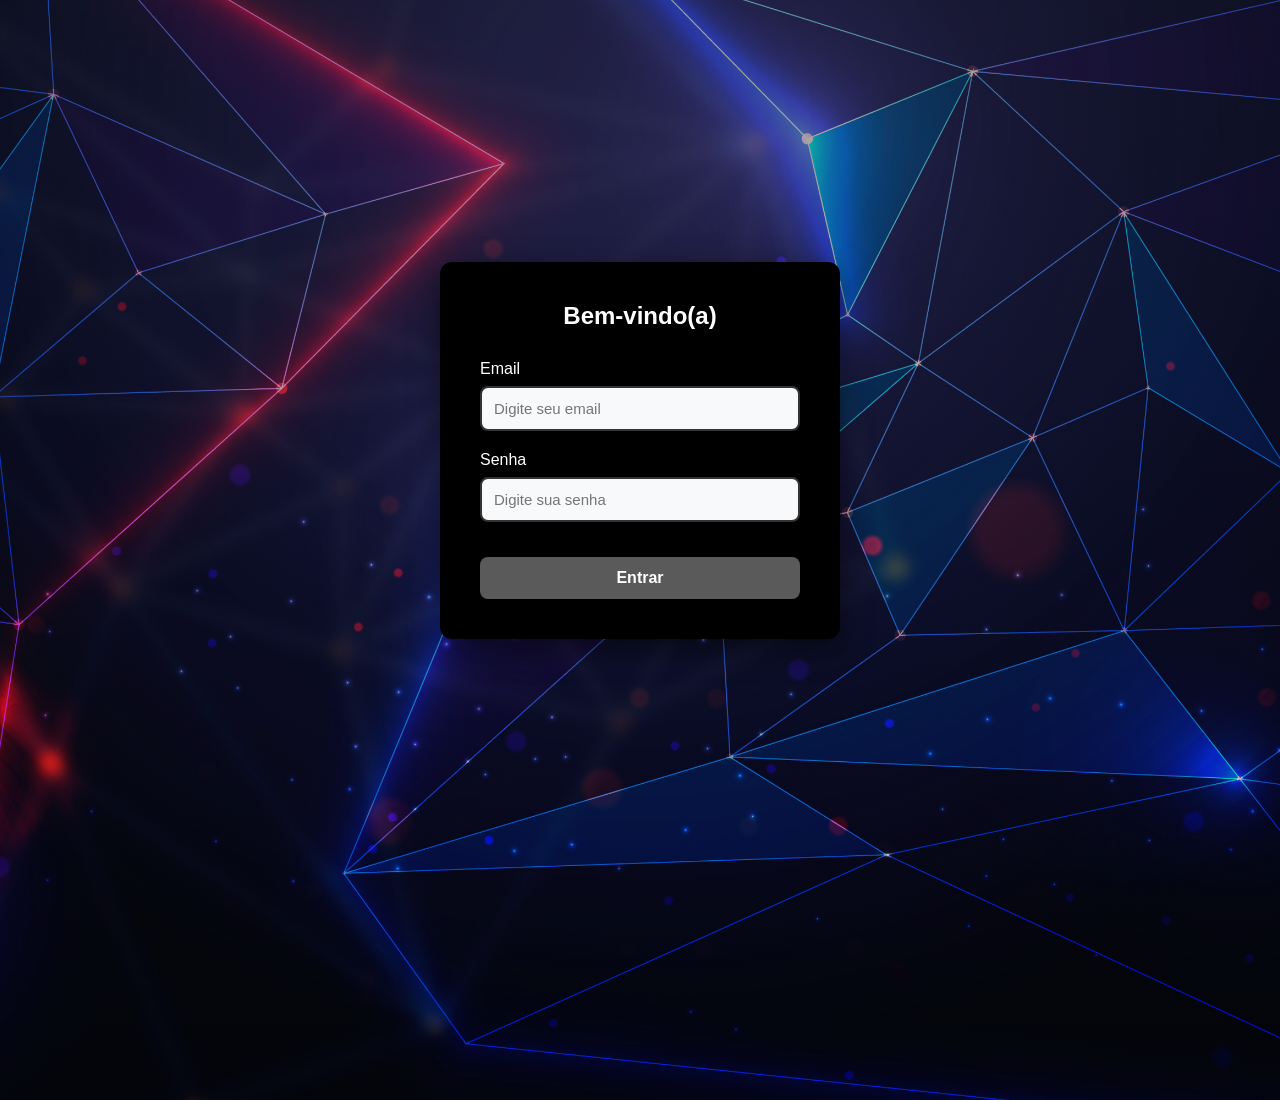
<file: index.html>
<!DOCTYPE html>
<html lang="pt-BR">
<head>
    <meta charset="UTF-8">
    <meta name="viewport" content="width=device-width, initial-scale=1.0">
    <title>Tela de Login</title>
    <link rel="stylesheet" href="style.css">
</head>
<body>
    <main>
        <div class="login">
            <form class="Form-usuario">
                <h2>Bem-vindo(a)</h2>
                <div class="input-group">
                    <label for="email">Email</label>
                    <input type="email" id="email" placeholder="Digite seu email" required>
                </div>
                <div class="input-group">
                    <label for="senha">Senha</label>
                    <input type="password" id="senha" placeholder="Digite sua senha" required>
                </div>
                <button id="botao" type="submit">Entrar</button>
            </form>
        </div>
    </main>
    <script>
        document.getElementById("botao").addEventListener('click', async function(event) {
            event.preventDefault(); 
            const email = document.getElementById('email').value;
            const senha = document.getElementById('senha').value;
            try {
                const resposta = await fetch('http://localhost:3000/login', {
                    method: 'POST',
                    headers: { 'Content-Type': 'application/json' },
                    body: JSON.stringify({ email: email, senha: senha })
                });
                const dados = await resposta.json();
                if (dados.sucesso) {
                    alert("Login concluído com sucesso!");
                } else {
                    alert("Email ou senha incorretos.");
                }
            } catch (erro) {
                alert("Erro ao conectar com o servidor. O 'node server.js' está rodando?");
            }
        });
    </script>
</body>
</html>
</file>
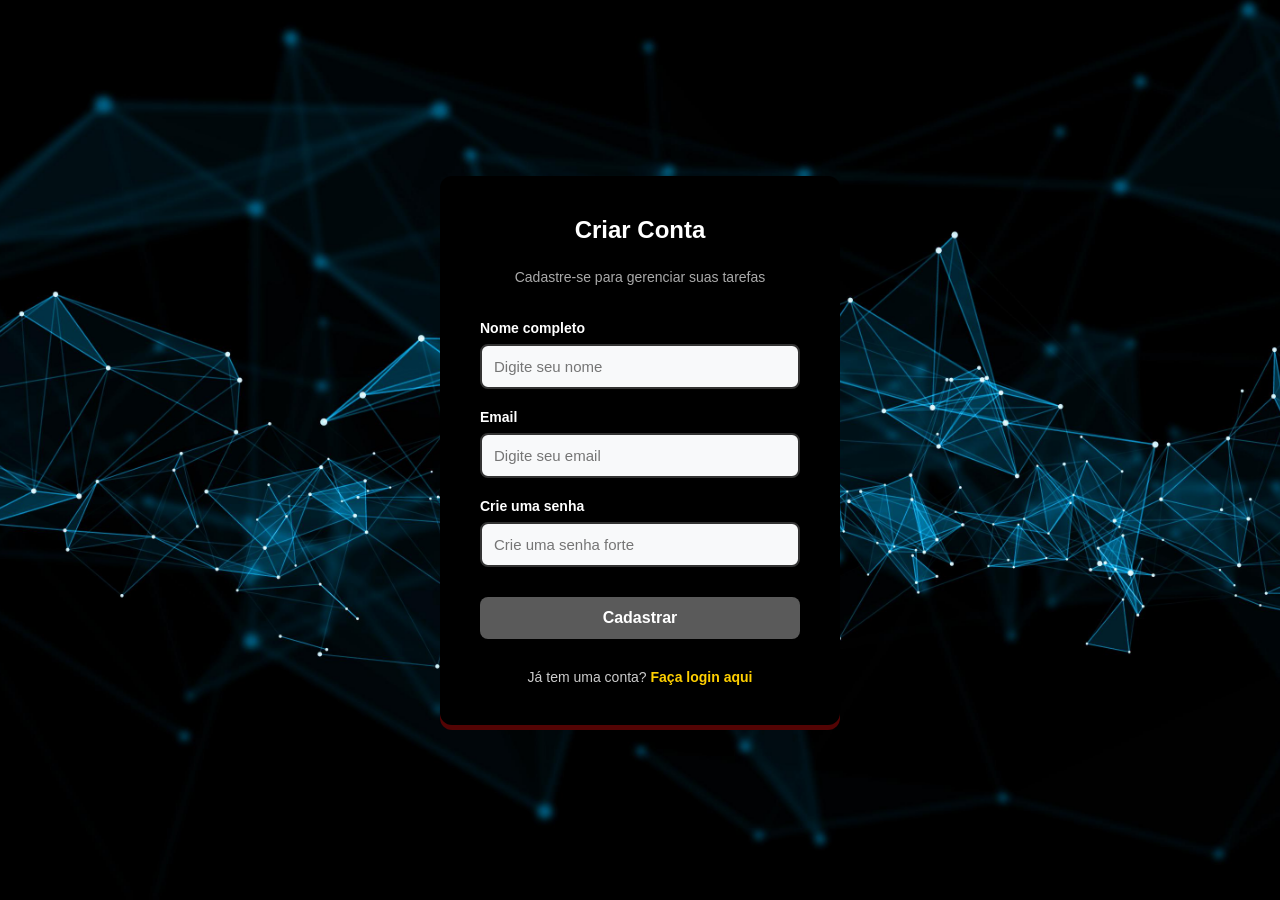
<file: indexC.html>
<!DOCTYPE html>
<html lang="pt-BR">
<head>
    <meta charset="UTF-8">
    <meta name="viewport" content="width=device-width, initial-scale=1.0">
    <title>Cadastro</title>
    <link rel="stylesheet" href="styleC.css">
</head>
<body>
    <main>
        <div class="container-auth">
            <form class="Form-usuario">
                <h2>Criar Conta</h2>
                <p class="subtitulo">Cadastre-se para gerenciar suas tarefas</p>
                <div class="input-group">
                    <label for="nome">Nome completo</label>
                    <input type="text" id="nome" placeholder="Digite seu nome" required>
                </div>
                <div class="input-group">
                    <label for="email">Email</label>
                    <input type="email" id="email" placeholder="Digite seu email" required>
                </div>
                <div class="input-group">
                    <label for="senha">Crie uma senha</label>
                    <input type="password" id="senha" placeholder="Crie uma senha forte" required>
                </div>
                <button id="botao" type="submit">Cadastrar</button>
                <div class="link-rodape">
                    Já tem uma conta? <a href="index.html">Faça login aqui</a>
                </div>
            </form>
        </div>
    </main>
    <script>
        document.getElementById("botao").addEventListener('click', async function(event) {
            event.preventDefault(); // Evita que a página recarregue
            
            const nome = document.getElementById('nome').value;
            const email = document.getElementById('email').value;
            const senha = document.getElementById('senha').value;
            try {
                const resposta = await fetch('http://localhost:3000/cadastro', {
                    method: 'POST',
                    headers: { 'Content-Type': 'application/json' },
                    body: JSON.stringify({ nome: nome, email: email, senha: senha })
                });
                const dados = await resposta.json();
                if (dados.sucesso) {
                    alert("Cadastro realizado! Indo para o login...");
                    window.location.href = 'index.html'; 
                } else {
                    alert("Erro ao cadastrar. O email já existe?");
                }
            } catch (erro) {
                alert("Erro ao conectar com o servidor. O 'node server.js' está rodando?");
            }
        });
    </script>
</body>
</html>
</file>
<file: style.css>
* {
  margin: 0;
  padding: 0;
  box-sizing: border-box;
  font-family: "Segoe UI", Tahoma, Geneva, Verdana, sans-serif;
}
body {
  background-image: linear-gradient(rgba(27, 27, 27, 0.418), rgba(15, 15, 15, 0.192)), url("bak.jpg");
  background-size: cover;
  background-position: center;
  background-repeat: no-repeat;
  overflow: hidden;
}
.login {
  display: flex;
  justify-content: center;
  align-items: center;
  width: 100vw;
  height: 100vh;
  min-height: 100vh;
  color: rgb(255, 255, 255);
  margin-bottom: 200px;
}

.Form-usuario {
  display: flex;
  flex-direction: column;
  gap: 20px;
  background-color: #000000;
  padding: 40px;
  width: 100%;
  max-width: 400px;
  border-radius: 12px;
  box-shadow: 0 10px 30px rgba(0, 0, 0, 0.5);
}

.Form-usuario h2 {
  text-align: center;
  margin-bottom: 10px;
}

.input-group {
  display: flex;
  flex-direction: column;
  gap: 8px;
}

.Form-usuario input {
  width: 100%;
  padding: 12px;
  border: 2px solid #333;
  border-radius: 8px;
  font-size: 15px;
  color: #333;
  background-color: #f8f9fa;
}

.Form-usuario button {
  margin-top: 15px;
  padding: 12px;
  background-color: rgb(90, 90, 90);
  color: rgb(255, 255, 255);
  border: none;
  border-radius: 8px;
  font-size: 16px;
  font-weight: bold;
  cursor: pointer;
}
.Form-usuario button:hover {
  background-color: #0400ff;
  color: rgb(255, 255, 255);
  transition: all 0.3s ease;
}
</file>
<file: styleC.css>
* {
  margin: 0;
  padding: 0;
  box-sizing: border-box;
  font-family: "Segoe UI", Tahoma, Geneva, Verdana, sans-serif;
}

body {
  background-image: url("cadastro.jpg");
    background-size: cover;
    background-position: center;
    background-attachment: fixed;
    min-height: 100vh;
    color: rgb(255, 255, 255);
}

.container-auth {
    display: flex;
    justify-content: center;
    align-items: center;
    width: 100vw;
    min-height: 100vh;
    padding: 20px;
}

.Form-usuario {
    display: flex;
    flex-direction: column;
    gap: 20px;
    background-color: #000000;
    padding: 40px;
    width: 100%;
    max-width: 400px;
    border-radius: 12px;
  box-shadow: 0 5px 0 0 rgb(83, 4, 4);
}

.Form-usuario h2 {
    text-align: center;
    margin-bottom: 5px;
}

.subtitulo {
    text-align: center;
    font-size: 14px;
    color: #aaaaaa;
    margin-bottom: 15px;
}

.input-group {
    display: flex;
    flex-direction: column;
    gap: 8px;
}

.input-group label {
    font-size: 14px;
    font-weight: bold;
}

.Form-usuario input {
    width: 100%;
    padding: 12px;
    border: 2px solid #333;
    border-radius: 8px;
    font-size: 15px;
    color: #333;
    background-color: #f8f9fa;
    transition: all 0.3s ease;
}

.Form-usuario input:focus {
    outline: none;
    border-color: #007BFF;
    box-shadow: 0 0 8px rgba(0, 123, 255, 0.4);
}

.Form-usuario button {
    margin-top: 10px;
    padding: 12px;
    background-color: rgb(90, 90, 90);
    color: white;
    border: none;
    border-radius: 8px;
    font-size: 16px;
    font-weight: bold;
    cursor: pointer;
    transition: background-color 0.3s ease;
}

.Form-usuario button:hover {
      background-color: #0400ff;
    transition: all 0.3s ease;
}

.link-rodape {
    text-align: center;
    margin-top: 10px;
    font-size: 14px;
    color: #cccccc;
}

.link-rodape a {
    color: rgb(255, 208, 0);
    text-decoration: none;
    font-weight: bold;
    transition: color 0.3s ease;
}

.link-rodape a:hover {
    color: #ff0303;
}
</file>
